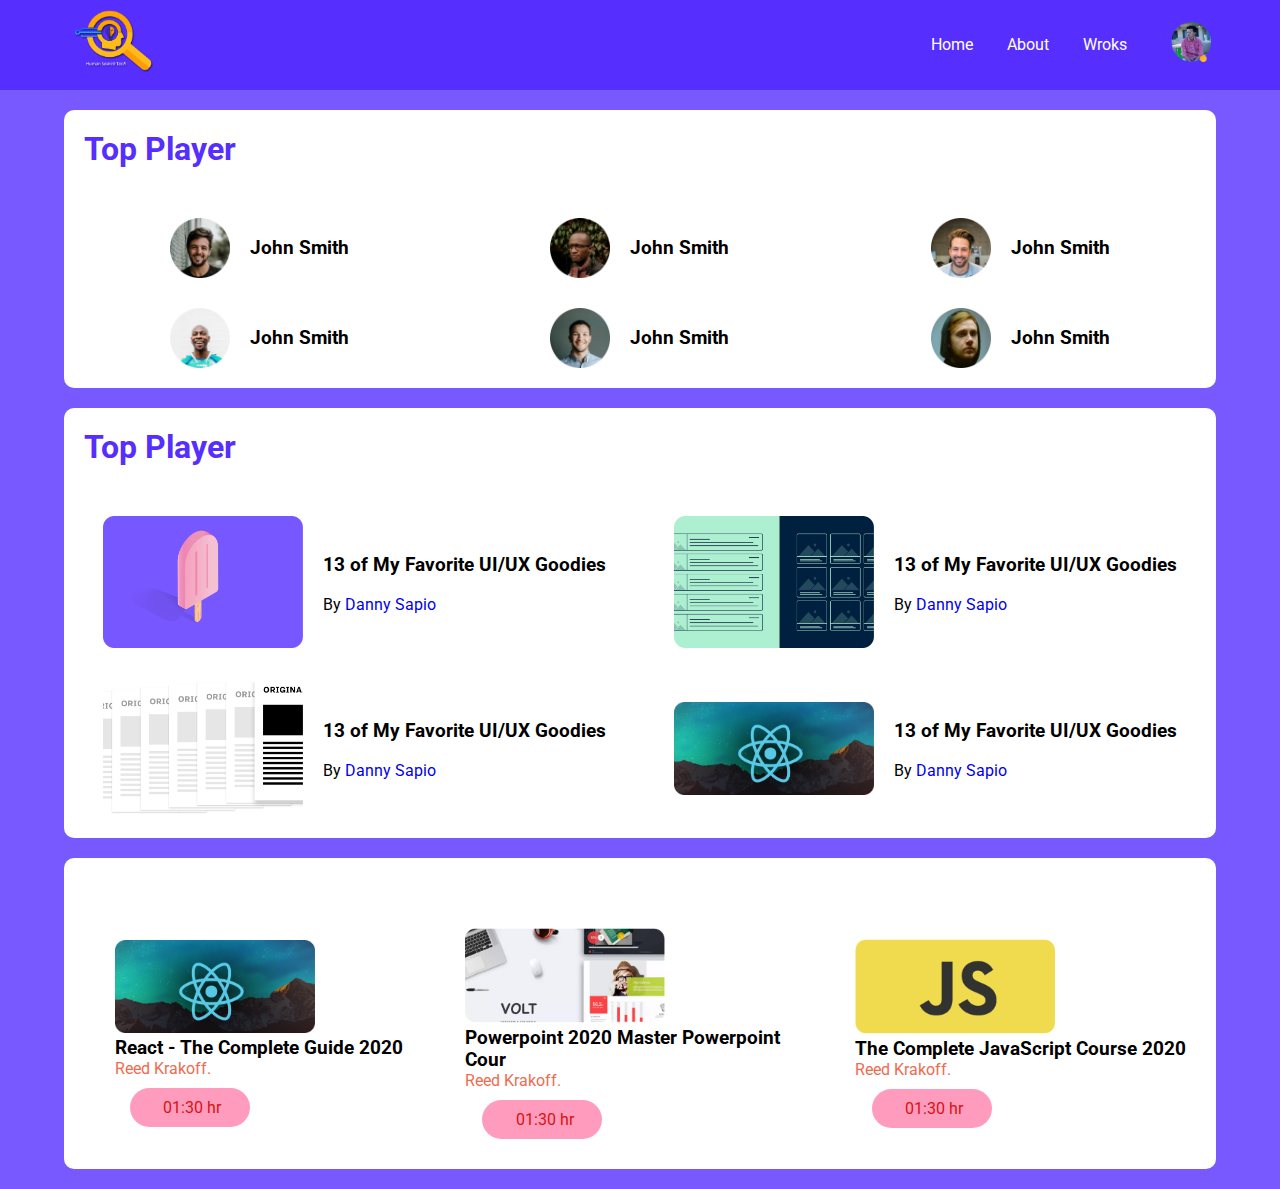
<file: index.html>
<!DOCTYPE html>
<html lang="en">
<head>
    <meta charset="UTF-8">
    <meta name="viewport" content="width=device-width, initial-scale=1.0">
    <title>Document</title>
    <link rel="preconnect" href="https://fonts.gstatic.com">
    <link href="https://fonts.googleapis.com/css2?family=Roboto:ital,wght@0,100;0,300;0,400;0,500;0,700;0,900;1,100;1,300;1,400;1,500;1,700;1,900&display=swap" rel="stylesheet">
    <link rel="stylesheet" href="https://use.fontawesome.com/releases/v5.15.1/css/all.css" integrity="sha384-vp86vTRFVJgpjF9jiIGPEEqYqlDwgyBgEF109VFjmqGmIY/Y4HV4d3Gp2irVfcrp" crossorigin="anonymous">
    <link rel="stylesheet" href="style.css">
</head>
<body>
    <header>
        <div class="main-contain">
            <nav class="nav-item">
                <div class="logo-area">
                    <img class="logo" src="img/logo.png" alt="">
                </div>
                <div class="nav">
                    <ul class="menu">
                        <li><a href="#">Home</a></li>
                        <li><a href="#">About</a></li>
                        <li><a href="#">Wroks</a></li>
                        <li><a href="#"><img src="img/5th.png" alt="" class="profile"></a></li>
                    </ul>
                    
                </div>
            </nav>
        </div>
        
    </header>
    <!--Introdution-->
    <main class="main-contain">
        <section >
            <h1 class="section-title">Top Player</h1>
            <div class="topplayer">
                <div class="divplayer">
                    <img src="img/Ellipse.png" alt="">
                    <h3>John Smith</h3>
                </div>
                <div class="divplayer">
                    <img src="img/Ellipse-1.png" alt="">
                    <h3>John Smith</h3>
                </div>
                <div class="divplayer">
                    <img src="img/Ellipse-2.png" alt="">
                    <h3>John Smith</h3>
                </div>
                <div class="divplayer">
                    <img src="img/Ellipse-3.png" alt="">
                    <h3>John Smith</h3>
                </div>
                <div class="divplayer">
                    <img src="img/Ellipse-4.png" alt="">
                    <h3>John Smith</h3>
                </div>
                <div class="divplayer">
                    <img src="img/Ellipse-5.png" alt="">
                    <h3>John Smith</h3>
                </div>
            </div>
        </section>
        <!--Blog Post-->
        <section>
            <h1 class="section-title">Top Player</h1>
            <div class="inner-Blog">
                <article class="blogbox">
                    <div class="thumbnail">
                        <img src="img/Mask Group.png" alt="">
                    </div>
                    <div class="blog-info">
                        <h3>13 of My Favorite UI/UX Goodies</h3><br>
                        <p>By <a href="#">Danny Sapio</a></p>
                    </div>
                </article>
                <article class="blogbox">
                    <div class="thumbnail">
                        <img src="img/Mask Group-1.png" alt="">
                    </div>
                    <div class="blog-info">
                        <h3>13 of My Favorite UI/UX Goodies</h3><br>
                        <p>By <a href="#">Danny Sapio</a></p>
                    </div>
                </article>
                <article class="blogbox">
                    <div class="thumbnail">
                        <img src="img/Mask Group-2.png" alt="">
                    </div>
                    <div class="blog-info">
                        <h3>13 of My Favorite UI/UX Goodies</h3><br>
                        <p>By <a href="#">Danny Sapio</a></p>
                    </div>
                </article>
                <article class="blogbox">
                    <div class="thumbnail">
                        <img src="img/Mask Group-3.png" alt="">
                    </div>
                    <div class="blog-info">
                        <h3>13 of My Favorite UI/UX Goodies</h3><br>
                        <p>By <a href="#">Danny Sapio</a></p>
                    </div>
                </article>
            </div>
        </section>
        <!--Lates Course-->
        <section>
            <div class="lates-course">
                <div class="courses">
                    <div class="corse-ditails">
                        <div class="course">
                            <img src="img/Mask Group-3.png" alt="">
                        </div>
                        <div class="course-detail">
                            <h3>React - The Complete Guide 2020</h3>
                            <p><a href="#" class="name-highlight">Reed Krakoff.</a></p>
                            <div class="course-rating">
                                <div class="rating">
                                    <i class="fas fa-star filled"></i>
                                    <i class="fas fa-star filled"></i>
                                    <i class="fas fa-star filled"></i>
                                    <i class="fas fa-star filled"></i>
                                    <i class="fas fa-star unfilled"></i>
                                </div>
                                <div class="duration">
                                    <i class="far fa-clock"></i><span>01:30 hr </span>
                                </div>
                            </div>
                        </div>
                    </div>
                </div>
                <div class="courses">
                    <div class="corse-ditails">
                        <div class="course">
                            <img src="img/Group 2.png" alt="">
                        </div>
                        <div class="course-detail">
                            <h3>Powerpoint 2020 Master Powerpoint Cour </h3>
                            <p><a href="#" class="name-highlight">Reed Krakoff.</a></p>
                            <div class="course-rating">
                                <div class="rating">
                                    <i class="fas fa-star filled"></i>
                                    <i class="fas fa-star filled"></i>
                                    <i class="fas fa-star filled"></i>
                                    <i class="fas fa-star filled"></i>
                                    <i class="fas fa-star unfilled"></i>
                                </div>
                                <div class="duration">
                                    <i class="far fa-clock"></i><span>01:30 hr </span>
                                </div>
                            </div>
                        </div>
                    </div>
                </div>
                <div class="courses">
                    <div class="corse-ditails">
                        <div class="course">
                            <img src="img/Mask Group-4.png" alt="">
                        </div>
                        <div class="course-detail">
                            <h3>The Complete JavaScript Course 2020</h3>
                            <p><a href="#" class="name-highlight">Reed Krakoff.</a></p>
                            <div class="course-rating">
                                <div class="rating">
                                    <i class="fas fa-star filled"></i>
                                    <i class="fas fa-star filled"></i>
                                    <i class="fas fa-star filled"></i>
                                    <i class="fas fa-star filled"></i>
                                    <i class="fas fa-star unfilled"></i>
                                </div>
                                <div class="duration">
                                    <i class="far fa-clock "></i><span>01:30 hr </span>
                                </div>
                            </div>
                        </div>
                    </div>
                </div>
            </div>
        </section>
    </main>
</body>
</html>
</file>
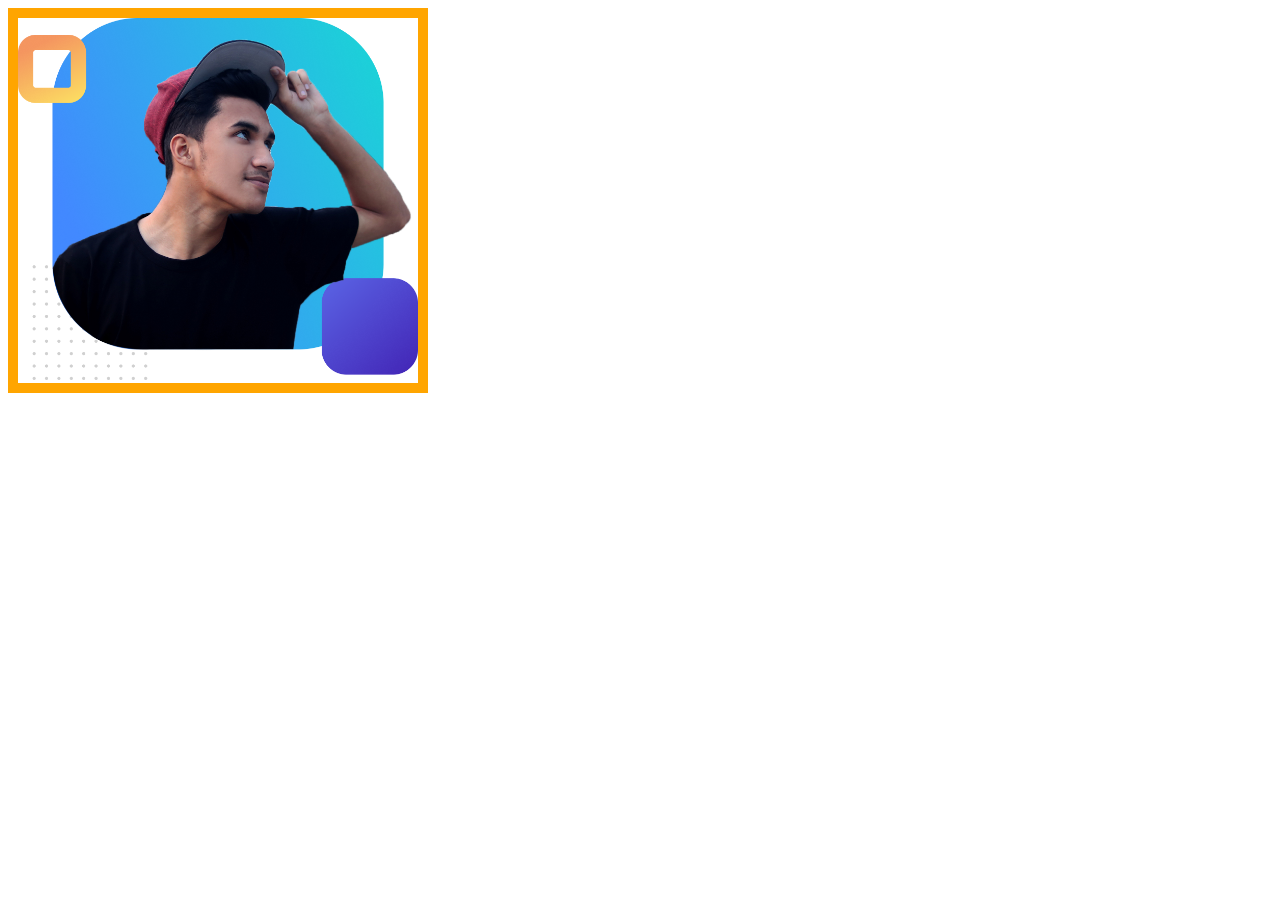
<file: photoalbum.html>
<!DOCTYPE html>
<html lang="en">
<head>
    <meta charset="UTF-8">
    <meta name="viewport" content="width=device-width, initial-scale=1.0">
    <title>Photo Album</title>
    <style>
        .photo-wrap{
            width: 400px;
            height: 365px;
            border: 10px solid orange;
            position: relative;
        }
        .img-box img{
            width: 100%;
            height: 50%;
        }
        .photo-detail{
            width: 400px;
            height: 365px;
            position: absolute;
            top:0;
            opacity: 0;
        }
        .photo-wrap:hover .photo-detail{
            background-color: rgba(17, 128, 143,0.8);
            opacity: 1;
            transition: 1s;
        }
        .photo-wrap:hover  h1{
            text-align:center;
            color:#fff;
            font-size:50px;
        }
       
    </style>
</head>
<body>
    <section class="photo-album">
        <div class="photo-wrap">
            <div class="img-box">
                <img src="img/img2.png" alt="">
            </div>
            <div class="photo-detail">
                <h1>This is Banner</h1>
                <p>Lorem ipsum dolor sit amet consectetur adipisicing elit. Accusantium itaque temporibus eum in dignissimos facere hic nulla porro facilis. Voluptatum!</p>
            </div>
        </div>
    </section>
    
</body>
</html>
</file>
<file: style.css>
*{
    margin: 0;
    padding: 0;
}
body{
    background: #7858FF;
    color: #fff;
    font-family: 'Roboto', sans-serif;
}
header{
    width: 100%;
    background: #562EFE;
    height: 70px;
    padding: 10px;
    line-height: 60px;
    margin-bottom: 20px;
}
.nav-item{
    display: flex;
    justify-content: space-between;
}
.menu li{
    list-style: none;
    display: inline-block;
    padding: 0 15px;
    
}
.menu li a{
    color: #fff;
    text-decoration: none;
    display: inline-block;
}
.logo-area img{
    width: 80px;
}
.nav .profile{
    width: 50px;
    position: relative;
    top:12px
}

.main-contain{
    width: 1200px;
    max-width: 90%;
    margin: 0 auto;
}
section{
    background: #fff;
    border-radius: 10px;
    margin-bottom: 20px;
    padding: 20px;
    color: lightskyblue;
    color: #000000;
}
a{
    text-decoration: none;
}
.topplayer, .inner-Blog, .lates-course{
    display: grid;
    place-items: center;
    grid-gap: 30px;
    margin-top: 50px;
}
.topplayer{
    grid-template-columns:repeat(3, 1fr);
}
.inner-Blog{
    grid-template-columns:repeat(2, 1fr);
}
.lates-course{
    grid-template-columns:repeat(3, 1fr);
}
.section-title{
    color:#562EFE;
}
.divplayer img{
    width: 60px;
    margin-right: 20px;
}
.thumbnail img{
    width: 200px;
    margin-right: 20px;
}
.divplayer, .blogbox{
    display: flex;
    align-items: center;
}
.course img{
    width: 200px;
}
.name-highlight{
    color: #ED6C50;
}
.filled{
    color: gold;
}
.unfilled{
    color:lightgray
}
.course-rating {
    display: flex;
    align-items: center;
}
.rating{
    margin-right: 5%;
}
.duration{
    width: 80px;
    background: rgba(255, 0, 85, 0.39);
    padding: 10px 20px;
    border-radius: 25px;
    color: rgb(218, 16, 16);
    text-align: center;
    display: inline-block;
    margin-top:10px ;
    margin-bottom:10px ;
}
.duration .far {
    margin-right: 5px;
}

@media (max-width:992px){
    .topplayer{
        grid-template-columns:repeat(2, 1fr);
    }
    .inner-Blog{
        grid-template-columns:repeat(1, 1fr);
    }
    .lates-course{
        grid-template-columns:repeat(2, 1fr);
        text-align: center;
    }
    .blog-info,.course-detail, .course-rating{
        margin-top: 10px;
    }
    .nav{
        display: none;
    }
}
@media (max-width:662px){
    .topplayer{
        grid-template-columns:repeat(1, 1fr);
        text-align: center;
    }
    .blogbox{
        display: block;
        text-align: center;
    }
    .lates-course{
        grid-template-columns:repeat(1, 1fr);
        text-align: center;
    }
    .blog-info,.course-detail, .course-rating{
        margin-top: 10px;
    }
    .course-rating {
        display: block;
        text-align: center;
    }
}
</file>
